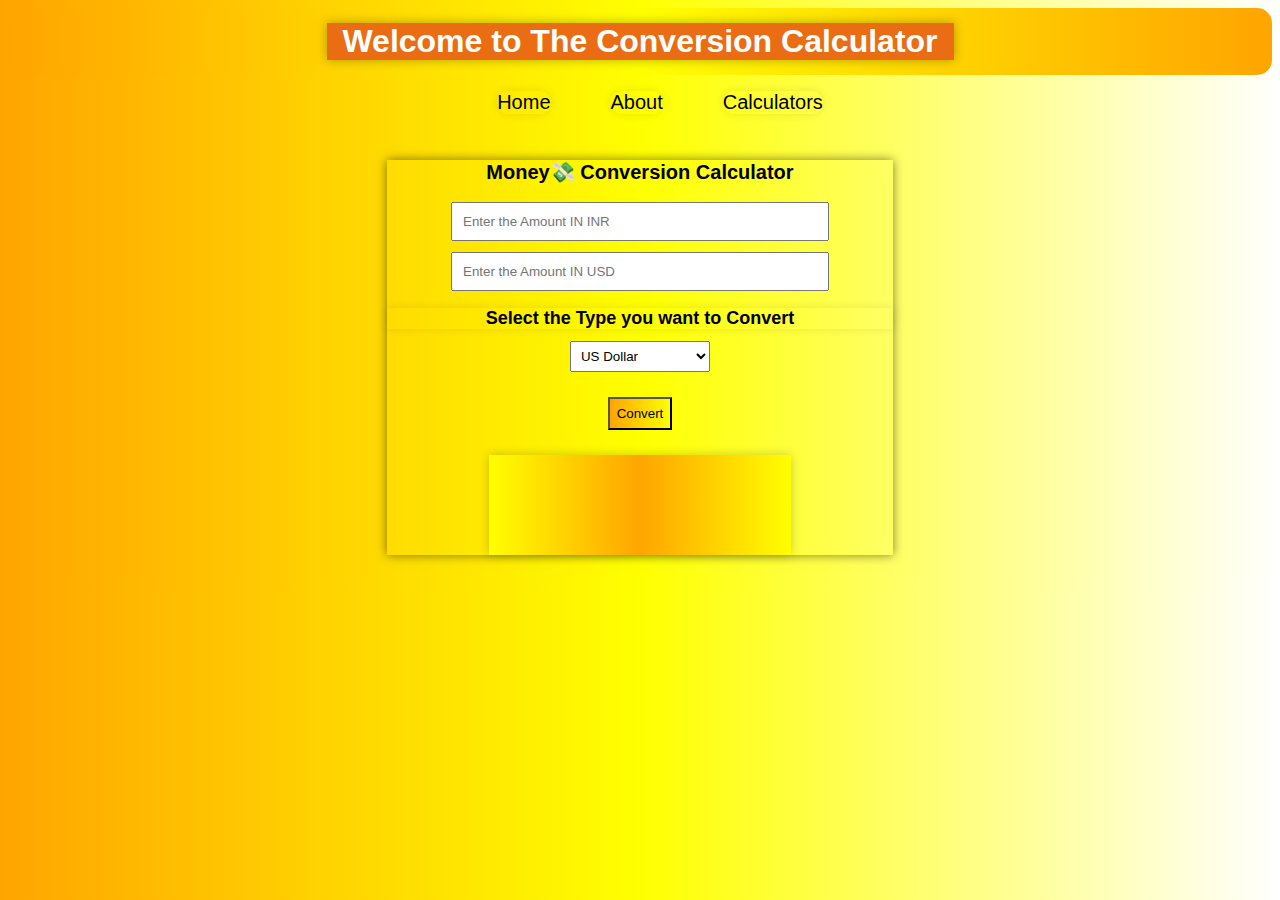
<file: index.html>
<!DOCTYPE html>
<html lang="en">
<head>
    <meta charset="UTF-8">
    <meta name="viewport" content="width=device-width, initial-scale=1.0">
    <title>Home</title>
    <link rel="stylesheet" href="./styles.css">
</head>

<style>
    .dropdown{
        position: relative;
        display: inline-block;
    }
    
    .dpc{
        display: none;
        position: absolute;
        background: linear-gradient(yellow,orange);
        box-shadow: 0 8px 16px rgba(0,0,0,0.2);
        border-radius: 10px;
        min-width: 160px;
        z-index: 1;
    }

    .dpc a {
        color: black;
        padding: 12px 16px;
        text-decoration: none;
        display: block;
        border-radius: 10px;
      }

      .dpc a:hover{
        background: linear-gradient(to right,yellow,orange);
      }

      .dropdown:hover .dpc {
        display: block;
      }

</style>

<body>

    <header>
        <h1 id="heading">Welcome to The Conversion Calculator</h1>
    </header>


    <nav class="nav">
        <ul>
            <a href="./index.html"><li>Home</li></a>
            <a href="./about.html"><li>About</li></a>
            <div class="dropdown">
                <li class="dropbtn">Calculators</li>
                <div class="dpc">
                    <a href="./Calci.html">Simple Calci</a>
                    <a href="./converter.html">Length Weight Temperatue Converter</a>
                </div>
            </div>
        </ul>
    </nav>


    <div class="input-section">
        <h1 id="ht">Money💸 Conversion Calculator</h1>
        <input type="text" placeholder="Enter the Amount IN INR" id="INRinput">
        <br>
        <input type="text" placeholder="Enter the Amount IN USD" id="USDinput">
        <br>
        <h1 class="select-h1">Select the Type you want to Convert </h1>
        <select name="" id="select2">
            <option value="usd">US Dollar</option>    
            <option value="euro">Euro</option>
            <option value="gbp">British Pound</option>
            <option value="aud">Australian Dollar</option>
            <option value="cad">Canadian Dollar</option>
            <option value="sgd">Singapore Dollar</option>
            <option value="chf">Swiss Franc</option>
            <option value="myr">Malaysian Ringgit</option>
            <option value="jpy">Japanese Yen</option>
            
                
            
        </select>
        <br>
        <button id="cnbtn">Convert</button>

        <div class="resl">
            <div id="result">
            

            </div>
        </div>

        

    </div>
</body>
<script src="./script.js"></script>

</html>
</file>
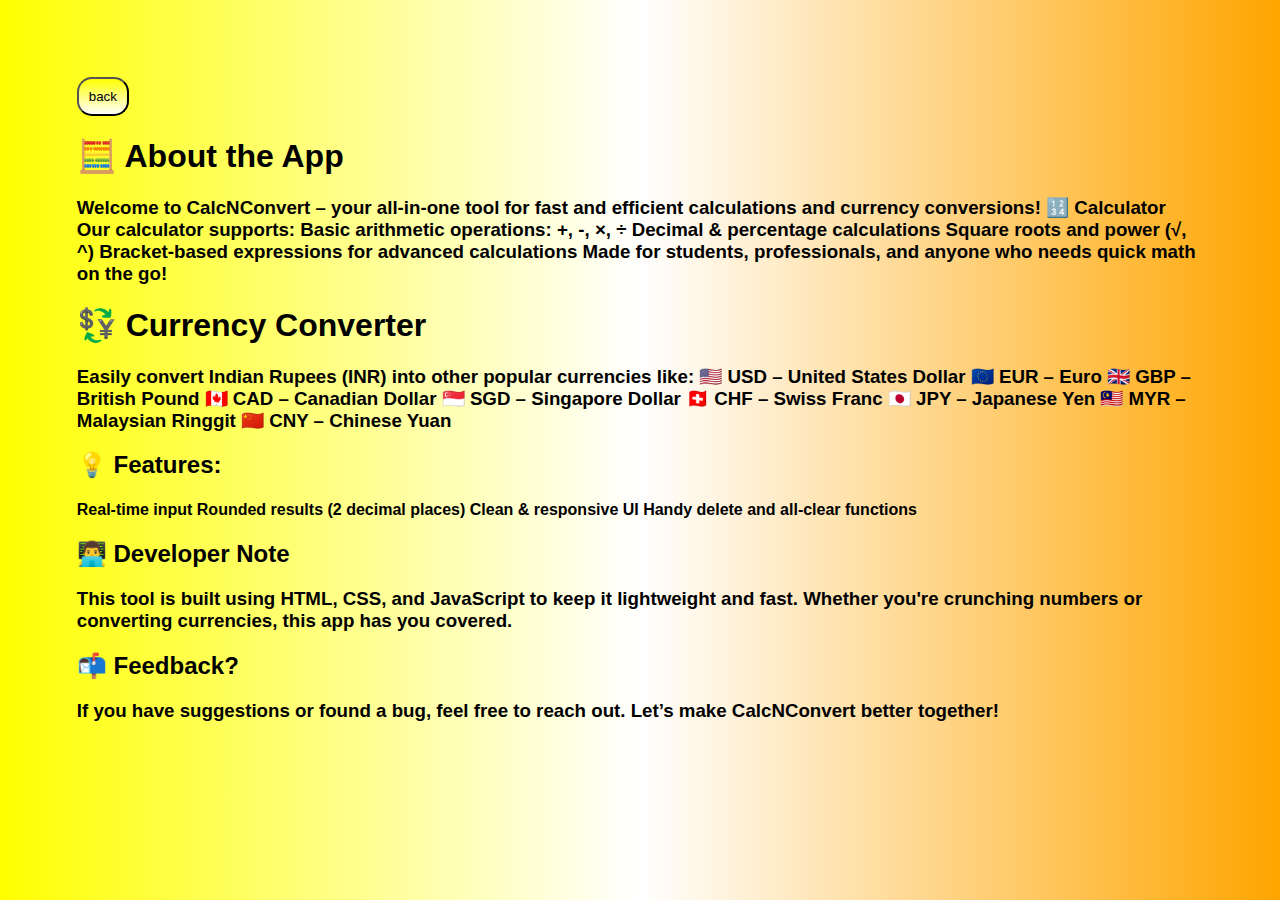
<file: about.html>
<!DOCTYPE html>
<html lang="en">
<head>
    <meta charset="UTF-8">
    <meta name="viewport" content="width=device-width, initial-scale=1.0">
    <title>About</title>
</head>
<style>
    body{
        margin: 6%;
        font-family: Arial, Helvetica, sans-serif;
        background: linear-gradient(to right,yellow,white,orange);
    }
    button{
        padding: 10px;
        background: linear-gradient(yellow,white);
        border-radius: 15px;
        cursor: pointer;
    }

    button:hover{
        background: linear-gradient(white,yellow);
    }
</style>
<body>

    <a href="./index.html"><button>back</button></a>

    <div class="about">
        <h1> 🧮 About the App</h1>
        <h3>Welcome to CalcNConvert – your all-in-one tool for fast and efficient calculations and currency conversions!

        🔢 Calculator
        Our calculator supports:
        
        Basic arithmetic operations: +, -, ×, ÷
        
        Decimal & percentage calculations
        
        Square roots and power (√, ^)
        
        Bracket-based expressions for advanced calculations
        
        Made for students, professionals, and anyone who needs quick math on the go!
    </h3>
    </div>

    <h1>💱 Currency Converter</h1>
    <h3>Easily convert Indian Rupees (INR) into other popular currencies like:

        🇺🇸 USD – United States Dollar
        
        🇪🇺 EUR – Euro
        
        🇬🇧 GBP – British Pound
        
        🇨🇦 CAD – Canadian Dollar
        
        🇸🇬 SGD – Singapore Dollar
        
        🇨🇭 CHF – Swiss Franc
        
        🇯🇵 JPY – Japanese Yen
        
        🇲🇾 MYR – Malaysian Ringgit
        
        🇨🇳 CNY – Chinese Yuan
    </h3>

    <h2>💡 Features:</h2>
    <h4>Real-time input

        Rounded results (2 decimal places)
        
        Clean & responsive UI
        
        Handy delete and all-clear functions
        </h4>

        <h2>👨‍💻 Developer Note</h2>
        <h3>This tool is built using HTML, CSS, and JavaScript to keep it lightweight and fast. Whether you're crunching numbers or converting currencies, this app has you covered.
        </h3>

        <h2>📬 Feedback?</h2>
        <h3>If you have suggestions or found a bug, feel free to reach out. Let’s make CalcNConvert better together!</h3>

</body>
</html>
</file>
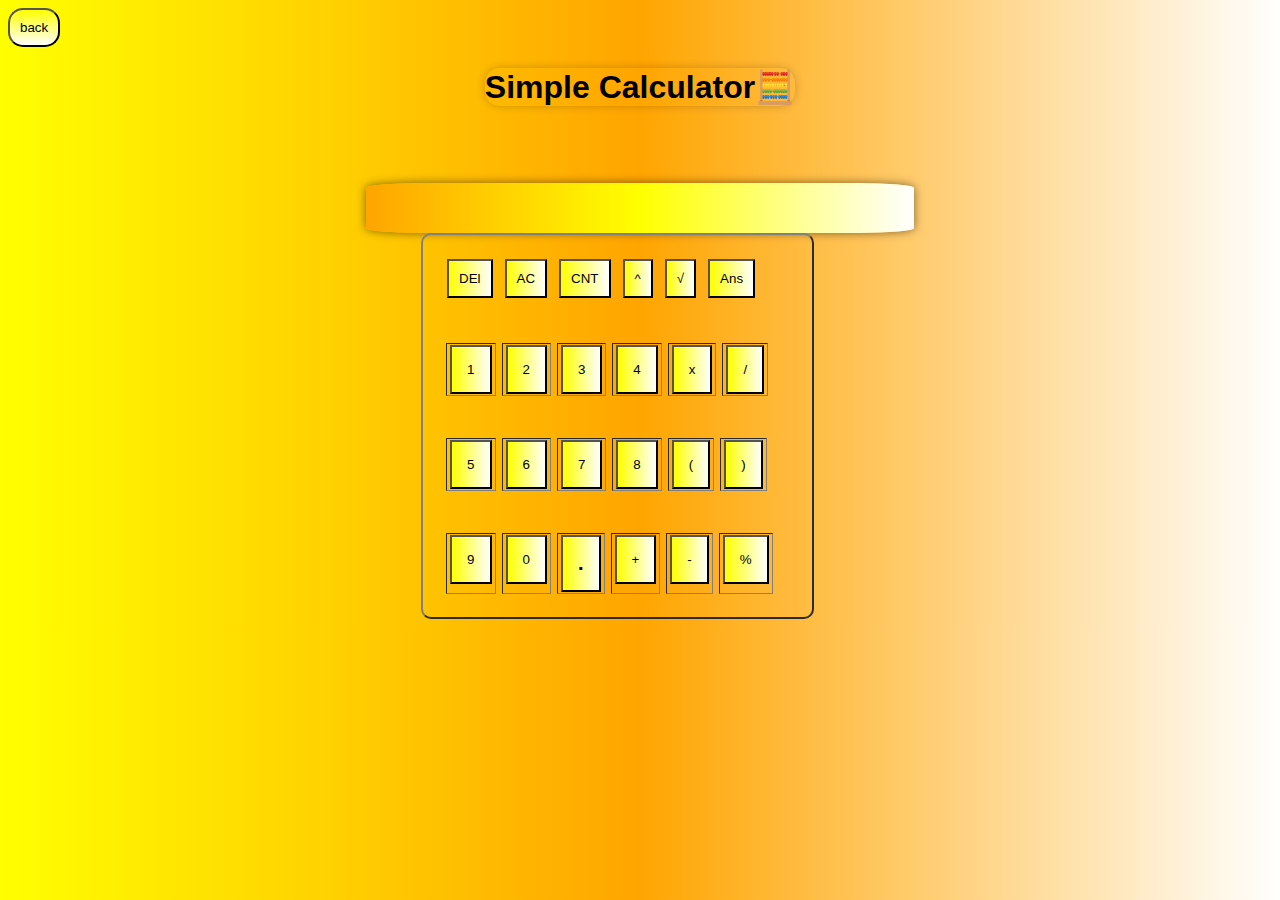
<file: Calci.html>
<!DOCTYPE html>
<html lang="en">
<head>
    <meta charset="UTF-8">
    <meta name="viewport" content="width=device-width, initial-scale=1.0">
    <title>Calculator</title>
    <link rel="stylesheet" href="./styles2.css">
</head>


<body>
    <a href="./index.html"><button id="button3">back</button></a>

    <h1 id="h11">Simple Calculator🧮</h1>

    <div class="container">
        <div class="result">
            <p id="result"></p>

        </div>

        <div class="calci">

            <table border="2px">

                <thead>
                    <tr>
                        <th><button id="del">DEl</button></th>
                        <th><button id="ac">AC</button></th>
                        <th><button id="cnt">CNT</button></th>
                        <th><button value="**" class="num" >^</button></th>
                        <th><button id="root">√</button></th>
                        <th><button id="ans">Ans</button></th>
                    </tr>
                </thead>
                <tbody>
                    <tr class="row">
                        <td><button value="1" class="num">1</button></td>
                        <td><button value="2" class="num">2</button></td>
                        <td><button value="3" class="num">3</button></td>
                        <td><button value="4" class="num">4</button></td>
                        <td><button value="*" class="num">x</button></td>
                        <td><button value="/" class="num">/</button></td>
                        
                    </tr>
                    <tr class="row">
                        <td><button value="5" class="num">5</button></td>
                        <td><button value="6" class="num">6</button></td>
                        <td><button value="7" class="num">7</button></td>
                        <td><button value="8" class="num">8</button></td>
                        <td><button value="(" class="num">(</button></td>
                        <td><button value=")" class="num">)</button></td>
                        
            
                    </tr>
                    <tr>
                        <td><button value="9" class="num">9</button></td>
                        <td><button value="0" class="num">0</button></td>
                        <td><button value="." class="num">.</button></td>
                        <td><button  value="+" class="num">+</button></td>
                        <td><button value="-" class="num">-</button></td>
                        <td><button value="%" class="num">%</button></td>
                    </tr>
                </tbody>
            
               </table>
                  

        </div>

    </div>

   
</body>

<script src="./script2.js"></script>
</html>
</file>
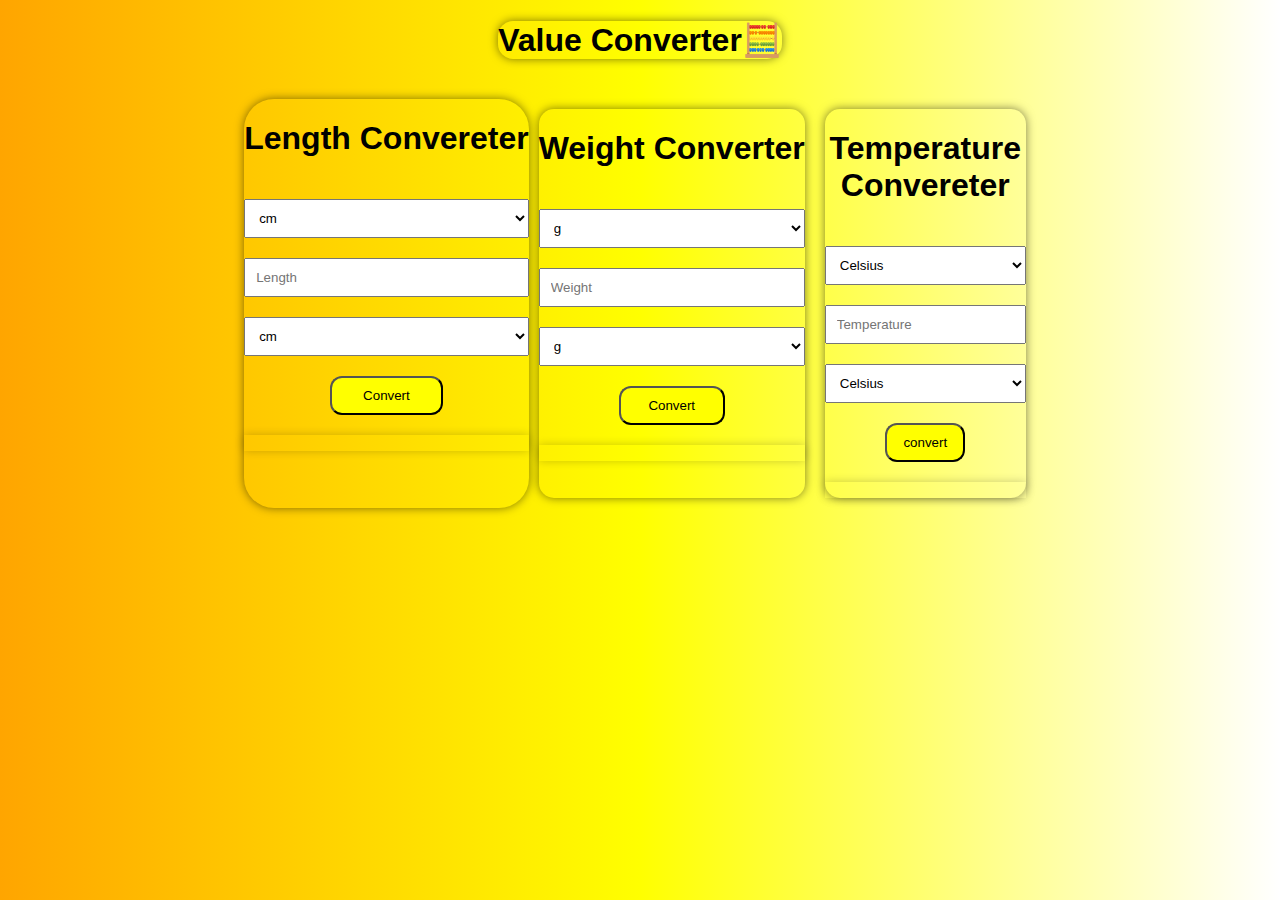
<file: converter.html>
<!DOCTYPE html>
<html lang="en">
<head>
    <meta charset="UTF-8">
    <meta name="viewport" content="width=device-width, initial-scale=1.0">
    <title>Converter</title>
    <link rel="stylesheet" href="./converter.css">
</head>
<body>
    <h1 class="hed">Value Converter🧮</h1>
    <br>

   <div class="all">
    <div class="convert">
        <div class="container">
            <h1>Length Convereter</h1>
            <select name="" id="s1">
                <option value="cm">cm</option>
                <option value="m">m</option>
                <option value="km">km</option>
            </select>
            <input type="text" placeholder="Length" id="length">
            <select name="" id="s2">
                <option value="cm">cm</option>
                <option value="m">m</option>
                <option value="km">km</option>
            </select>

            <button id="lcbtn">Convert</button>

            <div class="result">
                <p id="rs1"></p>
            </div>
    
        </div>
    
        
       </div>


       <div class="container2">
        <h1>Weight Converter</h1>
        <select name="" id="s3">
            <option value="g">g</option>
            <option value="kg">kg</option>
            <option value="lb">lb</option>
        </select>
        <input type="text" placeholder="Weight" id="weight">
        <select name="" id="s4">
            <option value="g">g</option>
            <option value="kg">kg</option>
            <option value="lb">lb</option>
        </select>
        <button id="wcbtn">Convert</button>

        <div class="result">
            <p id="rs2"></p>
        </div>

    </div>
    
       <div class="Tempereture-converter">
        <h1>Temperature <br> Convereter</h1>
        <select name="" id="s5">
            <option value="Celsius">Celsius</option>
            <option value="Farhrenheit">Farhrenheit</option>
        </select>
    
        <input type="text" placeholder="Temperature" id="temperature">
    
        <select name="" id="s6">
            <option value="Celsius">Celsius</option>
            <option value="Farhrenheit">Farhrenheit</option>
        </select>
        <button id="tcbtn">convert</button>

        <div class="result">
            <p id="rs3"></p>
        </div>
    
       </div>
   </div>
</body>
<script src="./converter.js"></script>
</html>
</file>
<file: styles.css>
body{
    font-family: Arial, Helvetica, sans-serif;
    justify-content: center;
    background: linear-gradient(to right,orange,yellow,white);


}

header{
    
    margin-top: 0;
    background: linear-gradient(to right,orange,yellow,orange);
    padding: 5px;
    justify-content: center;
    text-align: center;
    justify-items: center;
    border-radius: 15px;
}

.nav{
    
    display: flex;
    
    justify-content: center;
}

.nav ul{
    list-style: none;
    display: flex;
    gap: 60px;
    justify-content: center;
    align-items: center;
    text-align: center;
}

.nav ul li{
    font-size: 20px;
    text-align: center;
    box-shadow: 0 0 10px rgba(0,0,0,0.1);
    cursor: pointer;
    border-radius: 15px;
}

.nav ul li:hover{
    background: linear-gradient(to right,orange,white);
}

.nav ul a{
    text-decoration: none;
    color: black;
}


#heading{
display: flex;
font-family: Arial, Helvetica, sans-serif;
justify-content: center;
text-align: center;
box-shadow: 0 0 10px rgba(0,0,0,0.3);
background-color: rgb(234, 109, 20);
margin: 10px;
width: 50%;
color: white;

}

.input-section{
box-shadow: 0 0 10px rgba(0,0,0,0.5);
height: auto;
width: 40%;
margin: 30px;
margin-left: 30%;
justify-content: center;
align-items: center;
text-align: center;

}

.input-section input{
margin: 30px;
padding: 10px;
}

#USDinput{
    width: 70%;
margin: 1%;

}

#INRinput{
    width: 70%;
margin: 1%;
}


#ht{
font-size: 20px;

}



.select-h1{
text-align: center;
font-size: 18px;
box-shadow: 0 0 10px rgba(0,0,0,0.1);
}

#select2{
padding: 6px;

}


#cnbtn{
margin: 25px;
padding: 7px;
background: linear-gradient(to right,orange,yellow);
cursor: pointer;
}

#cnbtn:hover{
background: linear-gradient(to right,yellow,orange);
}

.resl{
text-align: center;
justify-content: center;
justify-items: center;
}

#result{
align-self: center;
width: 40%;
box-shadow: 0 0 10px rgba(0,0,0,0.2);
padding: 50px;
background: linear-gradient(to right,yellow,orange,yellow);
}

#result p{
background: linear-gradient(to right,orange,yellow,white);
padding: 10px 10px;
box-shadow: 0 0 10px rgba(0,0,0,0.4);
}

.dropdown{
    position: relative;
    display: inline-block;
}

@media (max-width: 768px) {
    body{
        font-family: Arial, Helvetica, sans-serif;
        justify-content: center;
        background: linear-gradient(to right,orange,yellow,white);
    
    
    }
    
    header{
        
        margin-top: 0;
        background: linear-gradient(to right,orange,yellow,orange);
        padding: 5px;
        justify-content: center;
        text-align: center;
        justify-items: center;
        border-radius: 15px;
    }
    
    .nav{
        
        display: flex;
        
        justify-content: center;
    }
    
    .nav ul{
        list-style: none;
        display: flex;
        gap: 60px;
        justify-content: center;
        align-items: center;
        text-align: center;
    }
    
    .nav ul li{
        font-size: 20px;
        text-align: center;
        box-shadow: 0 0 10px rgba(0,0,0,0.1);
        cursor: pointer;
        border-radius: 15px;
    }
    
    .nav ul li:hover{
        background: linear-gradient(to right,orange,white);
    }
    
    .nav ul a{
        text-decoration: none;
        color: black;
    }
    
    
    #heading{
    display: flex;
    font-family: Arial, Helvetica, sans-serif;
    justify-content: center;
    text-align: center;
    box-shadow: 0 0 10px rgba(0,0,0,0.3);
    background-color: rgb(234, 109, 20);
    margin: 10px;
    width: 50%;
    color: white;
    
    }
    
    .input-section{
    box-shadow: 0 0 10px rgba(0,0,0,0.5);
    height: auto;
    width: 50%;
    margin: 30px;
    margin-left: 30%;
    justify-content: center;
    align-items: center;
    text-align: center;
    
    }
    
    .input-section input{
    margin: 30px;
    padding: 10px;
    }
    
    #USDinput{
        width: 70%;
    margin: 1%;
    
    }
    
    #INRinput{
        width: 70%;
    margin: 1%;
    }
    
    
    #ht{
    font-size: 20px;
    
    }
    
    
    
    .select-h1{
    text-align: center;
    font-size: 18px;
    box-shadow: 0 0 10px rgba(0,0,0,0.1);
    }
    
    #select2{
    padding: 6px;
    
    }
    
    
    #cnbtn{
    margin: 25px;
    padding: 7px;
    background: linear-gradient(to right,orange,yellow);
    cursor: pointer;
    }
    
    #cnbtn:hover{
    background: linear-gradient(to right,yellow,orange);
    }
    
    .resl{
    text-align: center;
    justify-content: center;
    justify-items: center;
    }
    
    #result{
    align-self: center;
    width: 20%;
    box-shadow: 0 0 10px rgba(0,0,0,0.2);
    padding: 30px;
    background: linear-gradient(to right,yellow,orange,yellow);
    }
    
    #result p{
    background: linear-gradient(to right,orange,yellow,white);
    padding: 8px 8px;
    box-shadow: 0 0 10px rgba(0,0,0,0.4);
    }
    
 }
</file>
<file: styles2.css>
body{
    font-family: Arial, Helvetica, sans-serif;
    background: linear-gradient(to right,yellow,orange,white);
    justify-items: center;
}

#h11{
    box-shadow: 0 0 10px rgba(0,0,0,0.2);
    border-radius: 15px;
}

.container{
    justify-items: center;
    display: grid;
    grid-template-columns: repeat(1,1fr);
    gap: 0px;
}

.result{
    margin-top: 10%;
    width: 100%;
    height: 50px;
    border-radius: 10%;
    background: linear-gradient(to right,orange,yellow,white);
    box-shadow: 0 0 10px rgba(0,0,0,0.5);
    text-align: center;
}

table{
    border-radius: 10px;
    width: 20%;
    margin-left: 10%;
   
}

th{
   border: 5px;
}
tr{
    display: grid;
    grid-template-columns: repeat(8,1fr);
    gap: 10px;
    padding: 21px;
   
}

button{
    text-align: center;
    cursor: pointer;
    padding: 10px;
    background: linear-gradient(to right,yellow,white);
}

button:hover{
    background: linear-gradient(to right,orange,white);
}

td{
    width: 100%;
    text-align: center;
}

td button{
    padding: 15px;
}

.num[value='.']{
    font-size: 20px;
    font-weight: bold;
}

#button3{
    padding: 10px;
    background: linear-gradient(yellow,white);
    border-radius: 15px;
    cursor: pointer;
}

#button3:hover{
    background: linear-gradient(white,yellow);
}

@media(max-width: 768px){

    body{
        font-family: Arial, Helvetica, sans-serif;
        background: linear-gradient(to right,yellow,orange,white);
        justify-items: center;
    }
    
    #h11{
        box-shadow: 0 0 10px rgba(0,0,0,0.2);
        border-radius: 15px;
    }
    
    .container{
        justify-items: center;
        display: grid;
        grid-template-columns: repeat(1,1fr);
        gap: 0px;
    }
    
    .result{
        margin-top: 10%;
        width: 90%;
        height: 50px;
        border-radius: 10%;
        background: linear-gradient(to right,orange,yellow,white);
        box-shadow: 0 0 10px rgba(0,0,0,0.5);
        text-align: center;
    }
    
    table{
        border-radius: 10px;
        width: 50%;
        margin-left: 8%;
       
    }
    
    th{
       border: 5px;
    }
    tr{
        display: grid;
        grid-template-columns: repeat(8,1fr);
        gap: 10px;
        padding: 30px;
       
    }
    
    button{
        text-align: center;
        cursor: pointer;
        padding: 10px;
        background: linear-gradient(to right,yellow,white);
    }
    
    button:hover{
        background: linear-gradient(to right,orange,white);
    }
    
    td{
        width: 90%;
        text-align: center;
    }
    
    td button{
        padding: 10px;
    }
    
    .num[value='.']{
        font-size: 20px;
        font-weight: bold;
    }
    
    #button3{
        padding: 10px;
        background: linear-gradient(yellow,white);
        border-radius: 15px;
        cursor: pointer;
    }
    
    #button3:hover{
        background: linear-gradient(white,yellow);
    }

}
</file>
<file: converter.css>
body{
    font-family: Arial, Helvetica, sans-serif;
    background: linear-gradient(to right,orange,yellow,white);
    justify-items: center;
    justify-content: center;
    text-align: center;
}

.hed{
    border-radius: 15px;
    box-shadow: 0 0 10px rgba(0,0,0,0.5);
}
.convert{
    box-shadow: 0 0 10px rgba(0,0,0,0.5);
    height: auto;
    width: auto;
    border-radius: 30px;
}
.container{
    display: flex;
    gap: 20px;
    flex-direction: column;
}

.container2{
    box-shadow: 0 0 10px rgba(0,0,0,0.5);
    border-radius: 15px;
    margin: 10px;
    display: flex;
    gap: 20px;
    flex-direction: column;
}

.Tempereture-converter{
    margin: 10px;
    display: flex;
    gap: 20px;
    flex-direction: column;
    box-shadow: 0 0 10px rgba(0,0,0,0.5);
    height: auto;
    width: auto;
    border-radius: 15px;

}


.all{
    display: flex;
}

.result{
 box-shadow: 0 0 10px rgba(0,0,0,0.2);
 width: auto;
 height: auto;
}

select{
    padding: 10px;
}

input{
    padding: 10px;
}

button{
    background: linear-gradient(to right ,yellow);
    width: 40%;
    padding: 10px;
    align-self: center;
    cursor: pointer;
    border-radius: 12px;
}
button:hover{
    background: linear-gradient(to right,orange);
    transition: 0.3s ease;
}

@media(max-width: 786px){
    .all{
        display: grid;
    }
}
</file>
